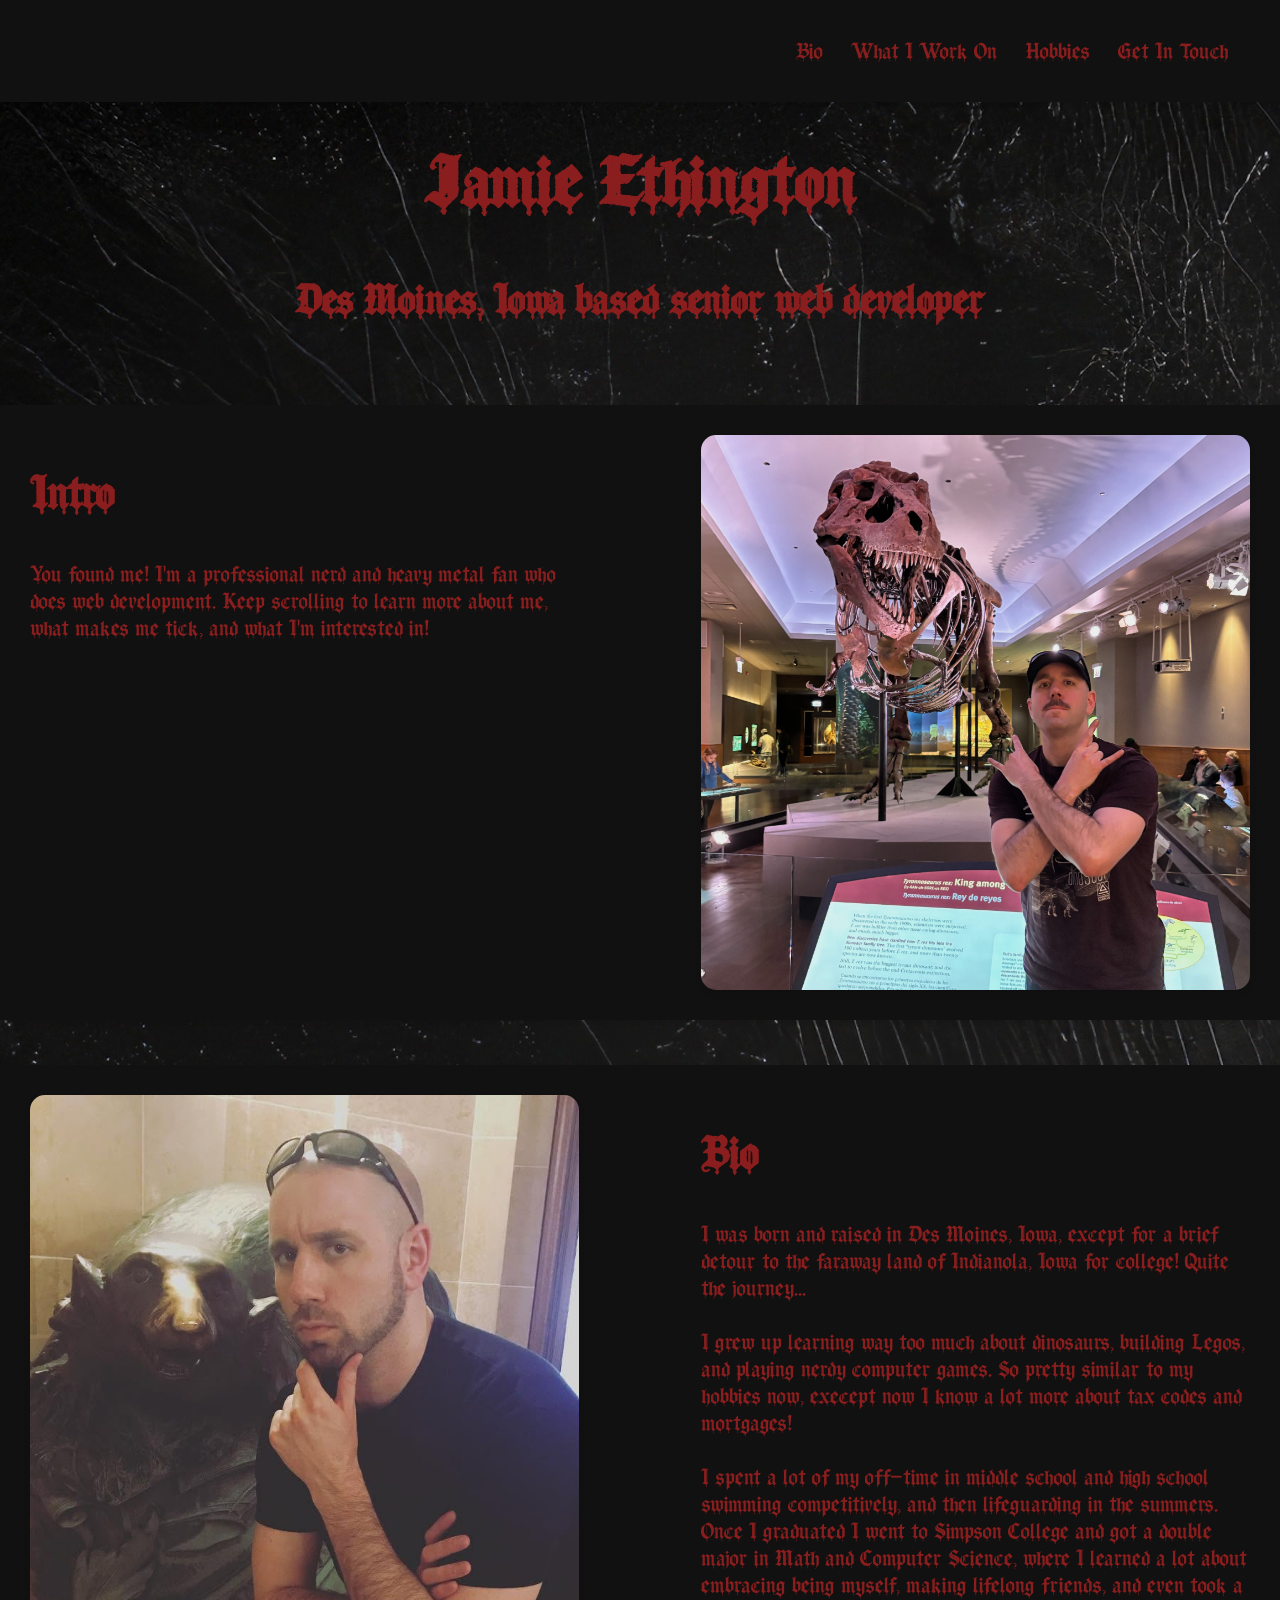
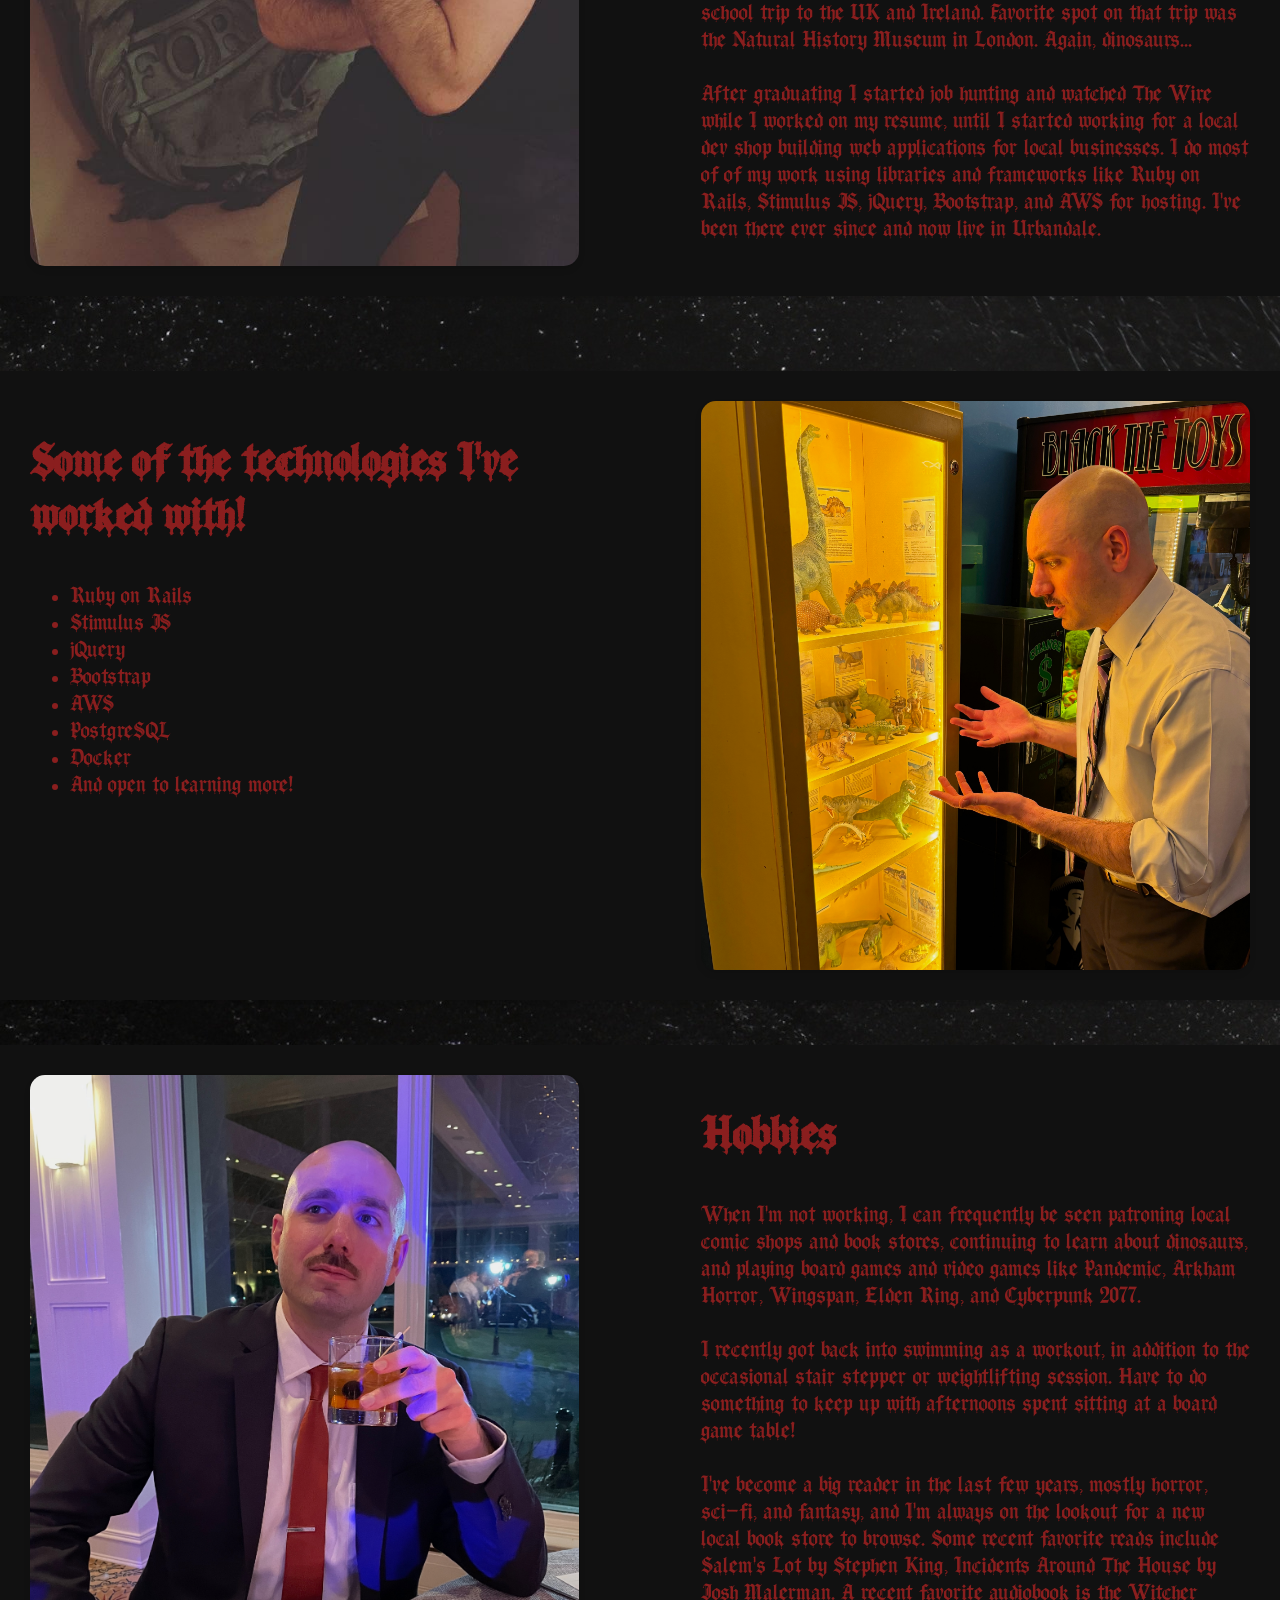
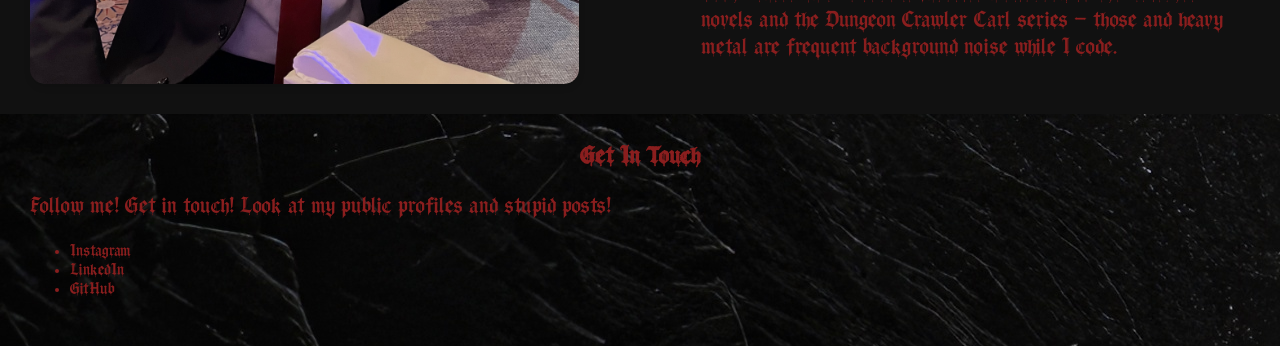
<file: index.html>
<!DOCTYPE html>
<html lang="en">
  <head>
    <title>Jamie Ethington | Des Moines, Iowa Web Senior Developer</title>
    <meta charset="utf-8">
    <meta name="viewport" content="width=device-width, initial-scale=1">
    <link rel="stylesheet" href="assets/stylesheets/home_styles.css">
    <link rel="stylesheet" href="assets/stylesheets/media_queries.css">
  </head>

  <body>
    <div class="header-info">
      <div class="navbar"> 
        <div class="nav-links">
          <a href="#bio-container" class="navbar-link">
            Bio
          </a>
  
          <a href="#what-i-work-on" class="navbar-link">
            What I Work On
          </a>

          <a href="#hobbies" class="navbar-link">
            Hobbies
          </a>

          <a href="#get-in-touch" class="navbar-link">
            Get In Touch
          </a>
        </div>

        <!-- Hamburger Button (Mobile Only) -->
        <button class="hamburger" id="hamburger-btn" aria-label="Toggle Navigation">
          &#9776; <!-- Unicode hamburger icon (☰) -->
        </button>
      </div>


      <h1>Jamie Ethington</h2>
      <h3>Des Moines, Iowa based senior web developer</h3>
    </div>

    <div class="main-content">
      <div class="intro">
        <div class="intro-text">
          <h2>Intro</h2>
          <p>
            You found me! I'm a professional nerd and heavy metal fan who does web development. Keep
            scrolling to learn more about me, what makes me tick, and what I'm interested in!
          </p>
        </div>

        <div class="intro-image">
          <img src="images/Sue.jpeg" class="page-image-img">
        </div>
      </div>

      <div class="bio" id="bio-container">
        <div class="bio-image">
          <img src="images/Wisconsin.jpg" class="page-image-img">
        </div>

        <div class="bio-text">
          <h2>Bio</h2>
          <p>
            I was born and raised in Des Moines, Iowa, except for a brief detour to the faraway land of Indianola, Iowa for college! Quite the journey...
            <br />
            <br />
            I grew up learning way too much about dinosaurs, building Legos, and playing nerdy computer games. So pretty similar to my hobbies now,
            execept now I know a lot more about tax codes and mortgages!
            <br />
            <br />
            I spent a lot of my off-time in middle school and high school swimming competitively, and then lifeguarding in the summers.
            Once I graduated I went to Simpson College and got a double major in Math and Computer Science, where I learned a lot
            about embracing being myself, making lifelong friends, and even took a school trip to the UK and Ireland. Favorite
            spot on that trip was the Natural History Museum in London. Again, dinosaurs...
            <br />
            <br />
            After graduating I started job hunting and watched The Wire while I worked on my resume, until I started working for a local
            dev shop building web applications for local businesses. I do most of of my work using libraries and frameworks like
            Ruby on Rails, Stimulus JS, jQuery, Bootstrap, and AWS for hosting. I've been there ever since and now live in Urbandale.
          </p>
        </div>
      </div>

      <div class="what-i-work-on" id="what-i-work-on">

        <div class="what-i-work-on-text">
          <h2>Some of the technologies I've worked with!</h2>
          <ul>
            <li>Ruby on Rails</li>
            <li>Stimulus JS</li>
            <li>jQuery</li>
            <li>Bootstrap</li>
            <li>AWS</li>
            <li>PostgreSQL</li>
            <li>Docker</li>
            <li>And open to learning more!</li>
          </ul>
        </div>

        <div class="what-i-work-on-image">
          <img src="images/Confused.jpeg" class="page-image-img">
        </div>
      </div>

      <div class="hobbies" id="hobbies">
        <div class="hobbies-image">
          <img src="images/Fancy.jpeg" class="page-image-img">
        </div>

        <div class="hobbies-text">
          <h2>Hobbies</h2>
          <p>
            When I'm not working, I can frequently be seen patroning local comic shops and book stores, continuing to learn about dinosaurs, and
            playing board games and video games like Pandemic, Arkham Horror, Wingspan, Elden Ring, and Cyberpunk 2077.
            <br />
            <br />
            I recently got back into swimming as a workout, in addition to the occasional stair stepper or weightlifting session. Have to do something
            to keep up with afternoons spent sitting at a board game table!
            <br />
            <br />
            I've become a big reader in the last few years, mostly horror, sci-fi, and fantasy, and I'm always on the lookout for a new local book
            store to browse. Some recent favorite reads include Salem's Lot by Stephen King, Incidents Around The House by Josh Malerman. A recent favorite
            audiobook is the Witcher novels and the Dungeon Crawler Carl series - those and heavy metal are frequent background noise while I code.
          </p>
        </div>
      </div>
    </div>

    <div class="footer-links" id="get-in-touch">
      <h2 class="footer-header">Get In Touch</h2>
      <p>Follow me! Get in touch! Look at my public profiles and stupid posts!</p>
      <ul>
        <li>
          <a href="https://www.instagram.com/jamie_ethington" target="_blank">Instagram</a>
        </li>

        <li>
          <a href="https://www.linkedin.com/in/jamesethington/" target="_blank">LinkedIn</a>
        </li>

        <li>
          <a href="https://github.com/jamie-e" target="_blank">GitHub</a>
        </li>
      </ul>
    </div>
    <script src="assets/javascripts/smooth-scroll.js"></script>
  </body>
</html>
</file>
<file: assets/stylesheets/home_styles.css>
@font-face {
  font-family: "Grimoire";
  src: url("../fonts/GrimoireNoire.otf") format("opentype");
  font-weight: normal;
  font-style: normal;
  font-display: swap;
}

*, *::before, *::after {
  box-sizing: border-box;
}

html {
  scroll-behavior: smooth;
}

.hamburger {
  display: none;
  background: none;
  border: none;
  font-size: 28px;
  cursor: pointer;
  color: #8A1E1E;
}

.header-info,
.footer-links,
.main-content {
  box-sizing: border-box;
}

.header-info.bg-loaded::before {
  opacity: 1;
}

body {
  font-family: "Grimoire", Arial, sans-serif;
  width: 100%;
  margin: 0;
  color: #8A1E1E;
  min-height: 100vh;
  /*
    Background Image downloaded from Mustafa V on Vecteezy
    URL: https://www.vecteezy.com/members/mfbtasarim
  */
  background-color: #1A1A1A;
  background-image: url('../../images/vecteezy_textured-black-board-background-close-up-background-with_22563338.jpg');
  background-repeat: repeat;
}

body p {
  font-size: 22px;
  font-weight: 300;
}

.navbar {
  display: flex;
  flex-direction: row;
  justify-content: flex-end;
  padding: 30px;
  box-shadow: 0 4px 6px rgba(0, 0, 0, 0.1);
  background-color: #111111;
}

.navbar .navbar-link {
  font-size: 22px;
  color: #8A1E1E;
  text-decoration: none;
  margin-right: 22px;
}
.navbar .navbar-link:hover {
  color: #8C8C8C;
  text-decoration: underline;
}

.header-info {
  /* padding: 30px;
  padding-bottom: 75px; */
  text-align: center;
  font-size: 35px;
  width: 100% !important;
  color: #8A1E1E;
  background-size: cover;
  background-repeat: no-repeat;
  background-position: center top;
}

.header-info .intro-image {
  height: 450px;
  width: 450px;
  border-radius: 50%;
  margin: 0 auto;
}

.header-info h2 {
  font-size: 45px;
}

.header-info p {
  font-size: 20px;
}

.page-image-img {
  border-radius: 15px;
  box-shadow: 0 4px 6px rgba(0, 0, 0, 0.1);
  width: 100%;
  height: 100%;
  object-fit: cover;
}

.intro h2,
.bio h2,
.what-i-work-on h2,
.hobbies h2 {
  font-size: 45px;
}

.main-content .intro {
  margin-top: 75px;
  margin-bottom: 45px;
  padding: 30px;
  background-color: #111111;
  box-shadow: 0 4px 6px rgba(0, 0, 0, 0.1);
  display: flex;
  flex-direction: row;
  justify-content: space-between;
}

.main-content .intro .intro-text {
  width: 45%;
  text-align: left;
}

.main-content .intro .intro-image {
  width: 45%;
  text-align: right;
}

.main-content .bio {
  margin-bottom: 75px;
  padding: 30px;
  background-color: #111111;
  box-shadow: 0 4px 6px rgba(0, 0, 0, 0.1);
  display: flex;
  flex-direction: row;
  justify-content: space-between;
}

.main-content .bio .bio-text {
  width: 45%;
}

.main-content .bio .bio-image {
  width: 45%;
  text-align: left;
}

#bio-container,
#image-container,
#contact-me {
  scroll-margin-top: 30px;
}

.main-content .what-i-work-on {
  padding: 30px;
  background-color: #111111;
  box-shadow: 0 4px 6px rgba(0, 0, 0, 0.1);
  margin-bottom: 45px;
  display: flex;
  flex-direction: row;
  justify-content: space-between;
}

.main-content .what-i-work-on .what-i-work-on-text {
  width: 45%;
  text-align: left;
}

.main-content .what-i-work-on .what-i-work-on-image {
  width: 45%;
  text-align: right;
}

.main-content .what-i-work-on .what-i-work-on-text ul {
  margin-bottom: 35px;
}

.main-content .what-i-work-on .what-i-work-on-text li {
  font-size: 22px;
  font-weight: 300;
}

.main-content .hobbies {
  padding: 30px;
  background-color: #111111;
  box-shadow: 0 4px 6px rgba(0, 0, 0, 0.1);
  display: flex;
  flex-direction: row;
  justify-content: space-between;
}

.main-content .hobbies .hobbies-text {
  width: 45%;
  text-align: left;
}

.main-content .hobbies .hobbies-image {
  width: 45%;
  text-align: leftr;
}

.footer-links {
  padding: 30px;
  flex-direction: row;
  justify-content: space-between;
  width: 100% !important;
}

.footer-links .footer-header {
  margin: 0 auto;
  text-align: center;
}

.footer-links ul {
  list-style: disc;
}

.footer-links a {
  text-decoration: none;
  color: #8A1E1E;
}

.footer-links a:hover {
  color: #AFAFAF;
  text-decoration: underline;
}
</file>
<file: assets/stylesheets/media_queries.css>
@media (max-width: 768px) {
  .main-content .intro,
  .main-content .bio,
  .main-content .what-i-work-on,
  .main-content .hobbies {
    flex-direction: column;
    align-items: center;
  }

  .main-content .intro .intro-text,
  .main-content .intro .intro-image,
  .main-content .bio .bio-text,
  .main-content .bio .bio-image,
  .main-content .what-i-work-on .what-i-work-on-text,
  .main-content .what-i-work-on .what-i-work-on-image,
  .main-content .hobbies .hobbies-text,
  .main-content .hobbies .hobbies-image {
    width: 100%;
  }

  .main-content .bio .bio-text {
    text-align: left;
  }

  .main-content .intro .intro-image img,
  .main-content .bio .bio-image img,
  .main-content .what-i-work-on .what-i-work-on-image img,
  .main-content .hobbies .hobbies-image img {
    max-width: 100%;
    height: auto;
  }

  .hamburger {
    display: block; /* Show hamburger on mobile */
  }

  .nav-links {
    display: none; /* Hide standard links by default */
    flex-direction: column;
    width: 100%;
  }

  .nav-links a {
    margin-bottom: 20px;
  }

  .nav-links.active {
    display: flex; /* Show menu when toggled */
  }
}
</file>
